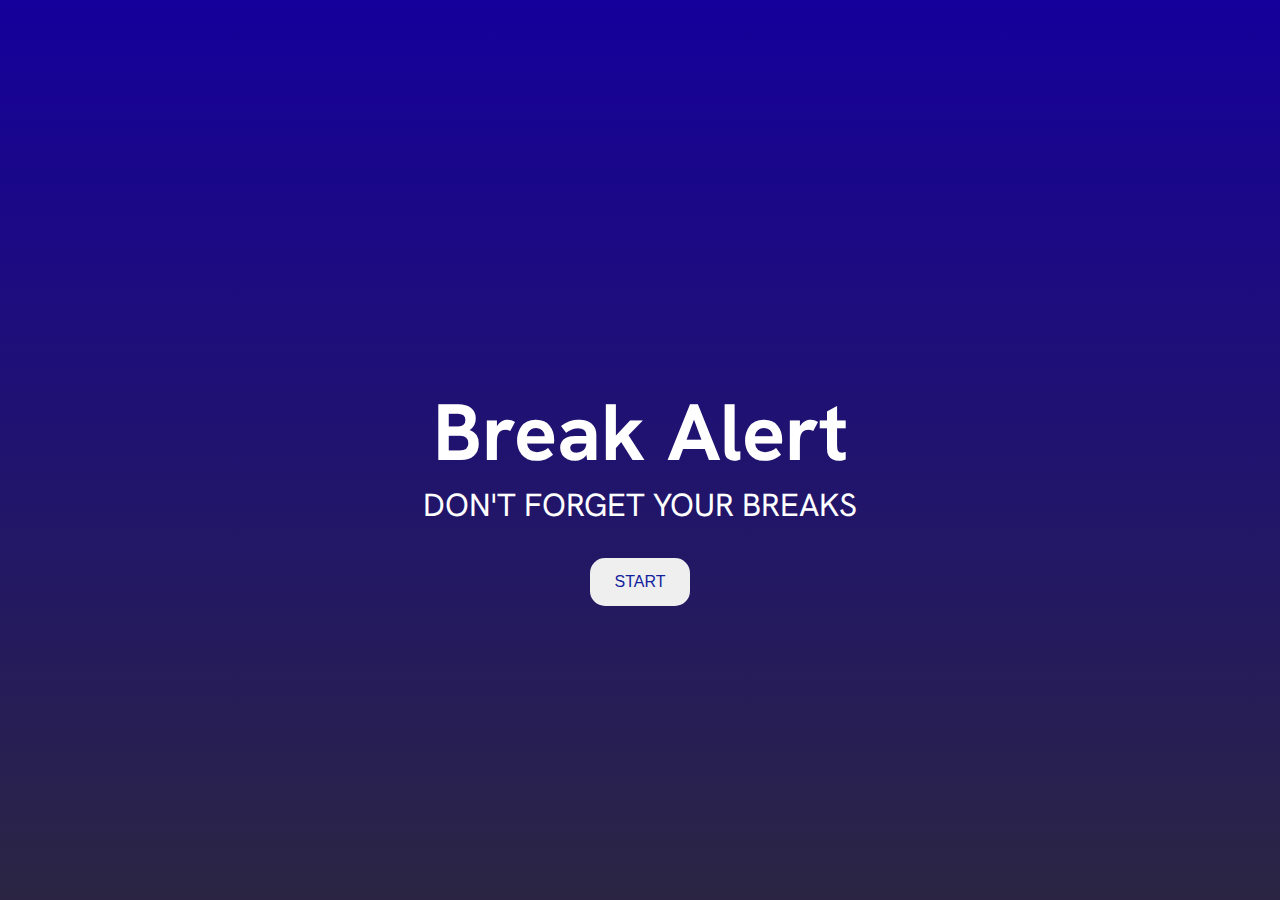
<file: index.html>
<!DOCTYPE html>
<html lang="en">
<head>
    <meta charset="UTF-8">
    <meta name="viewport" content="width=device-width, initial-scale=1.0">
    <title>Break Alert</title>
    <link rel="stylesheet" href="styles.css">
</head>
<body>
    <div class="container">
        <div class="title">
            <h1>Break Alert</h1>
            
            <p>Don't forget your breaks</p>
        </div>
            <button onclick="start()" id="startBtn">START</button>
        
    </div>
    <script src="script.js"></script>
</body>
</html>
</file>
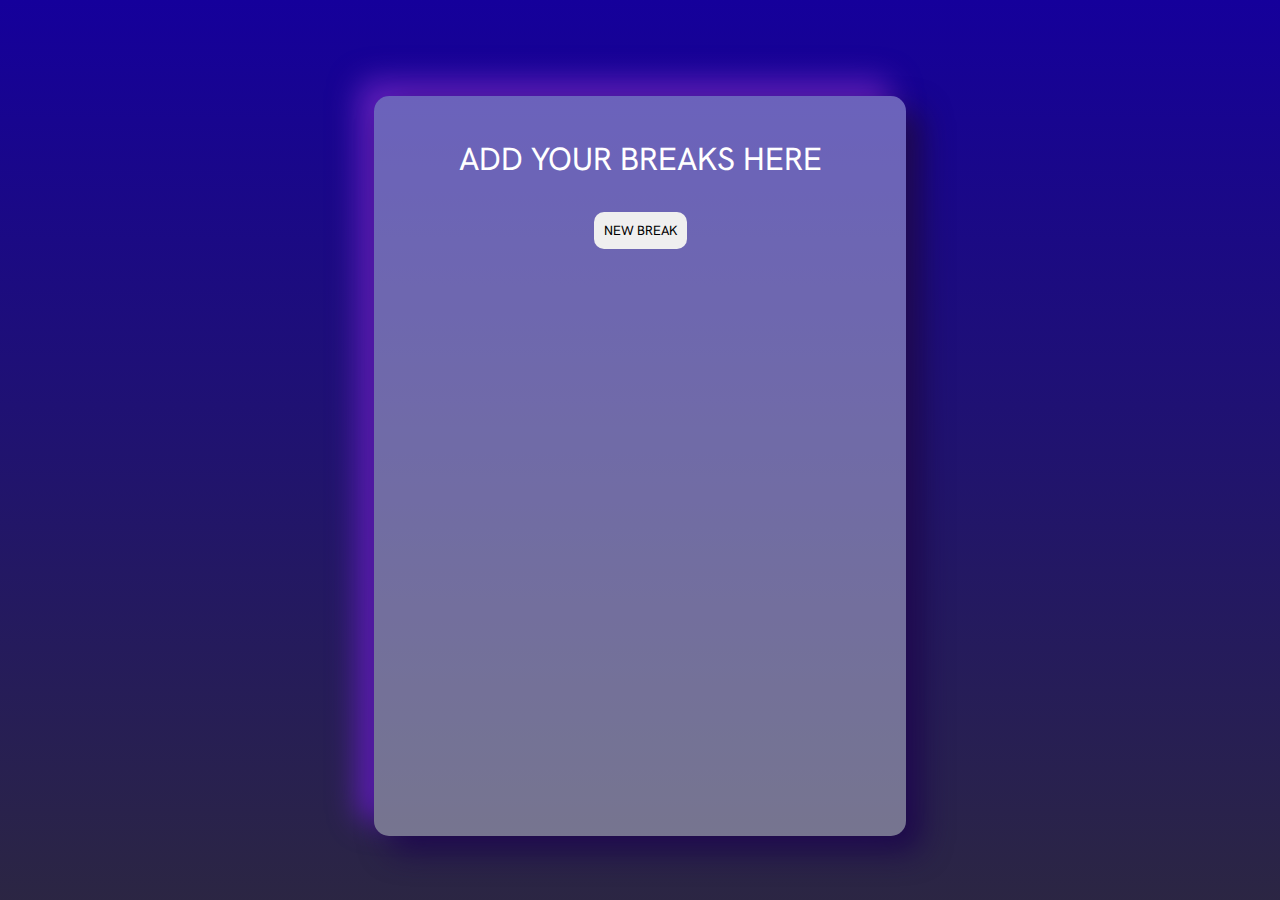
<file: main.html>
<!DOCTYPE html>
<html lang="en">
  <head>
    <meta charset="UTF-8" />
    <meta name="viewport" content="width=device-width, initial-scale=1.0" />
    <title>Break Alert</title>
    <link rel="stylesheet" href="styles.css" />
  </head>
  <body>
    <div class="container">
      <div class="breaks-section">
        <p id="titleMain">add your breaks here</p>

        <div class="breaks">
          <button id="addBreak" onclick="showSetBreak()">NEW BREAK</button>
          <div id="setBreak">
            <p>set time (24h):</p>
            <div id="hours" class="selectTime">
              <button
                id="hourSelected"
                class="timeBtn"
                onclick="toggleDropdown('dropdownHours')"
              >
                00
              </button>
              <div id="dropdownHours" class="dropdown"></div>
            </div>
            <p>:</p>
            <div id="minutes" class="selectTime">
              <button
                id="minuteSelected"
                class="timeBtn"
                onclick="toggleDropdown('dropdownMinutes')"
              >
                00
              </button>
              <div id="dropdownMinutes" class="dropdown"></div>
            </div>
            <button class="breaksBtn" id="createBreakBtn" onclick="saveBreak()">
              Done
            </button>
            <button class="breaksBtn" id="cancelBtn" onclick="cancelBreak()">
              Cancel
            </button>
          </div>
          <div id="breaksCreated"></div>
        </div>
      </div>
    </div>
    <script src="script.js"></script>
  </body>
</html>
</file>
<file: styles.css>
@font-face {
  font-family: "mk grotesk";
  src: url(fonts/HankenGrotesk-VariableFont_wght.ttf);
}
body {
  margin: 0;
  padding: 0;
  color: white;
  font-family: "mk grotesk";

  display: flex;
  justify-content: center;
  align-items: center;
}
.container {
  position: fixed;
  top: 0;
  background: linear-gradient(to bottom, #15009b, #2c2740);
  align-items: center;
  text-align: center;
  height: 100vh;
  width: 100vw;
  padding: 1rem;
  display: flex;
  flex-direction: column;
  justify-content: center;
}

.title h1 {
  font-size: 5rem;
  margin-bottom: 0;
}
.title p {
  margin-top: 0;
  font-size: 2rem;
  font-style: normal;
  text-transform: uppercase;
}

#startBtn {
  border: none;
  border-radius: 15px;
  padding: 25px;
  padding-top: 15px;
  padding-bottom: 15px;
  color: #12229d;
  font-size: 1rem;
  cursor: pointer;
}
#startBtn:hover {
  background-color: rgba(255, 255, 255, 0.466);
  color: #050a30;
  transition: all 0.3s ease;
}
.breaks-section {
  background-color: rgba(240, 248, 255, 0.39);
  position: relative;
  justify-self: center;
  align-self: center;
  border-radius: 15px;
  width: 40vw;
  min-height: 80vh;
  padding: 10px;
  display: flex;
  flex-direction: column;
  justify-content: start;
  align-content: center;
  box-shadow: 15px 15px 30px rgb(29, 9, 75), -15px -15px 30px rgb(99, 31, 189);
}

#breaksCreated {
  max-height: 500px;
  overflow-y: auto;
  margin: 2rem;
}
#titleMain {
  font-size: 2rem;
  text-transform: uppercase;
  font-weight: 400;
}
.breaks-section button {
  border: none;
  border-radius: 10px;
  padding: 10px;
  font-family: "mk grotesk";
}
#setBreak {
  display: none;
  justify-content: center;
  color: #050a30;
  background-color: rgba(223, 223, 223, 0.466);
  position: fixed;

  /* transform: translate(-50%, -20%); */
  z-index: 9999;
  width: 39vw;
  border-radius: 15px;
  padding: 6px;
  /* transform: translateY(-20px); */
  align-items: center;
  opacity: 0;
  transition: all 0.2s ease;
  height: 10vh;
  font-size: 1.4rem;
  backdrop-filter: blur(10px);
  -webkit-backdrop-filter: blur(10px);
}
#addBreak {
  cursor: pointer;
  transition: all 0.5s ease;
  align-content: center;
}
#addBreak:hover {
  background-color: #050a30;
  color: white;
  transform: scale(1.1);
}

#setBreak .selectTime {
  position: relative;
  display: inline-block;
  margin: 10px;
}
#setBreak select::-webkit-scrollbar {
  width: 5px;
}

.timeBtn {
  /* background-color: transparent; */
  width: 100%;
  height: 100%;
  margin: 0;
  border-radius: 4px;
  cursor: pointer;
}

.breaksBtn {
  background-color: #050a30;
  margin: 10px;
  color: white;
  padding: 10px;
  cursor: pointer;
}

#dropdownHours {
  display: none; /* Oculto por defecto */
  position: absolute;
  background: white;
  border: 1px solid #ccc;
  max-height: 150px; /* 🔥 Limita la altura */
  overflow-y: auto; /* Activa el scroll */
}

.dropdown {
  display: none; /* Oculto por defecto */
  position: absolute;
  background: white;
  border: 1px solid #ccc;
  max-height: 150px; /* 🔥 Limita la altura */
  overflow-y: auto; /* Activa el scroll */
  width: 60px;
  border-radius: 15px;
  scrollbar-width: none;

  opacity: 0;
  transform: translateY(-10px);
  transition: all 0.3s ease;
}

.dropdown div {
  padding: 5px;
  cursor: pointer;
}
.dropdown div:hover {
  background: #a56262;
}
#breakCreated img {
  cursor: pointer;

  transition: all 0.5s ease;
  padding: 4px;
}
#deleteBreak {
  cursor: pointer;

  transition: all 0.5s ease;
}
@keyframes shake {
  25% {
    transform: rotate(3deg);
  }
  50% {
    transform: rotate(-6deg);
  }
  75% {
    transform: rotate(9deg);
  }
}
#breakCreated img:hover {
  animation: shake 0.5s ease-in-out;
  background-color: #e2efff;
  border-radius: 15px;
  transform: scale(1.2);
}
#breakCreated {
  display: flex;
  align-items: center;
  justify-self: center;
  margin: 2rem;
  background-color: #f4f6fc;
  color: #050a30;
  border-radius: 10px;
  padding: 10px;
  font-size: 1.3rem;
  transition: all 0.3s ease;
}
#breakButtons {
  display: flex;
  justify-content: center;
  align-items: center;
  flex-direction: column;
  margin-left: 1rem;
}
.break-editing {
  background-color: #050a30 !important;
  color: white !important;

  border: 1px solid white !important;
  transition: background 0.3s;
}

@media (max-width: 1100px) {
  .container {
    height: 100vh;
  }
  #setBreak {
    justify-self: flex-start;
    width: 60vw;
    height: 15vh;
    font-size: 1.5rem;
    top: 30vh;
  }
  .breaks {
    display: flex;
    flex-direction: column;
    justify-content: center;
    align-items: center;
  }
  .title h1 {
    font-size: 3rem;
  }
  .title p {
    font-size: 1.5rem;
  }
  #startBtn {
    padding: 15px;
    font-size: 0.8rem;
  }
  .breaks-section {
    width: 80vw;
    min-height: 70vh;
    padding: 5px;
  }
}
@media (max-width: 600px) {
  .container {
    height: 100vh;
    overflow: hidden;
  }
  #setBreak {
    width: 80vw;
    height: 20vh;
    font-size: 1.2rem;
  }
  .title h1 {
    font-size: 2.5rem;
  }
  .title p {
    font-size: 1.2rem;
  }
  #startBtn {
    padding: 10px;
    font-size: 0.7rem;
  }
  body {
    overflow: hidden;
  }
}
</file>
